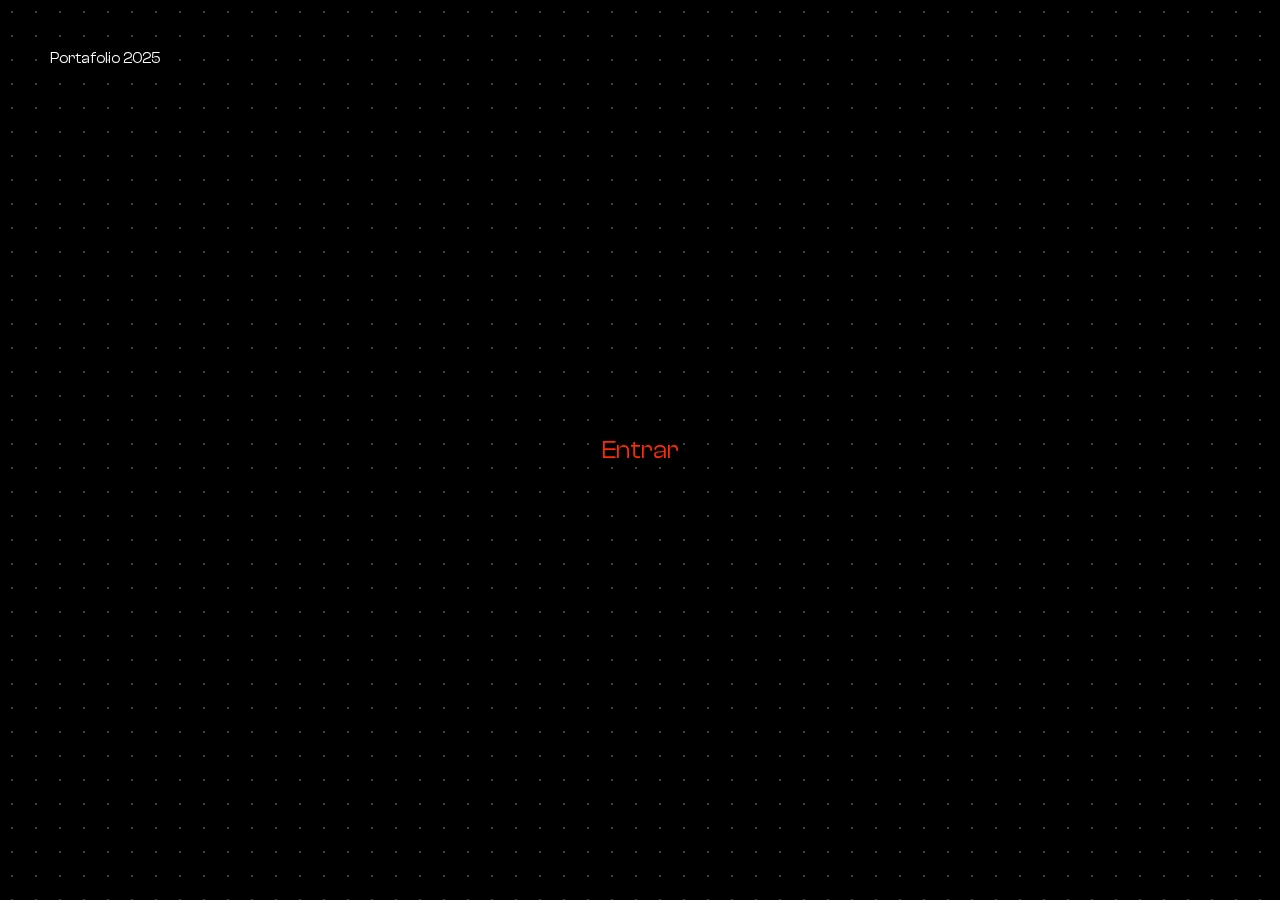
<file: index.html>
<!DOCTYPE html>
<html lang="en">
<head>
    <meta charset="UTF-8">
    <meta name="viewport" content="width=device-width, initial-scale=1.0">
    <link rel="stylesheet" href="CSS/bienvenida.css">
    <link rel="stylesheet" href="https://cdnjs.cloudflare.com/ajax/libs/animate.css/4.1.1/animate.min.css">
    <link rel="icon" type="image/png" sizes="48x48" href="CSS/Iconos/Imagenes/Diseño sin título.png">

    <title>Juan Guauque</title>
</head>
<body>
    <div class="custom-cursor"></div>

    <div class="dot-pattern"></div>

    <div class="contenedor">
        <div class="min-titulo">
            <h6>
            Portafolio 2025
        </h6>
        </div>

        <a href="Hero.html" class="button-submit">Entrar</a>
    <script src="Bienvenida.js"></script>
</body>
</html>
</file>
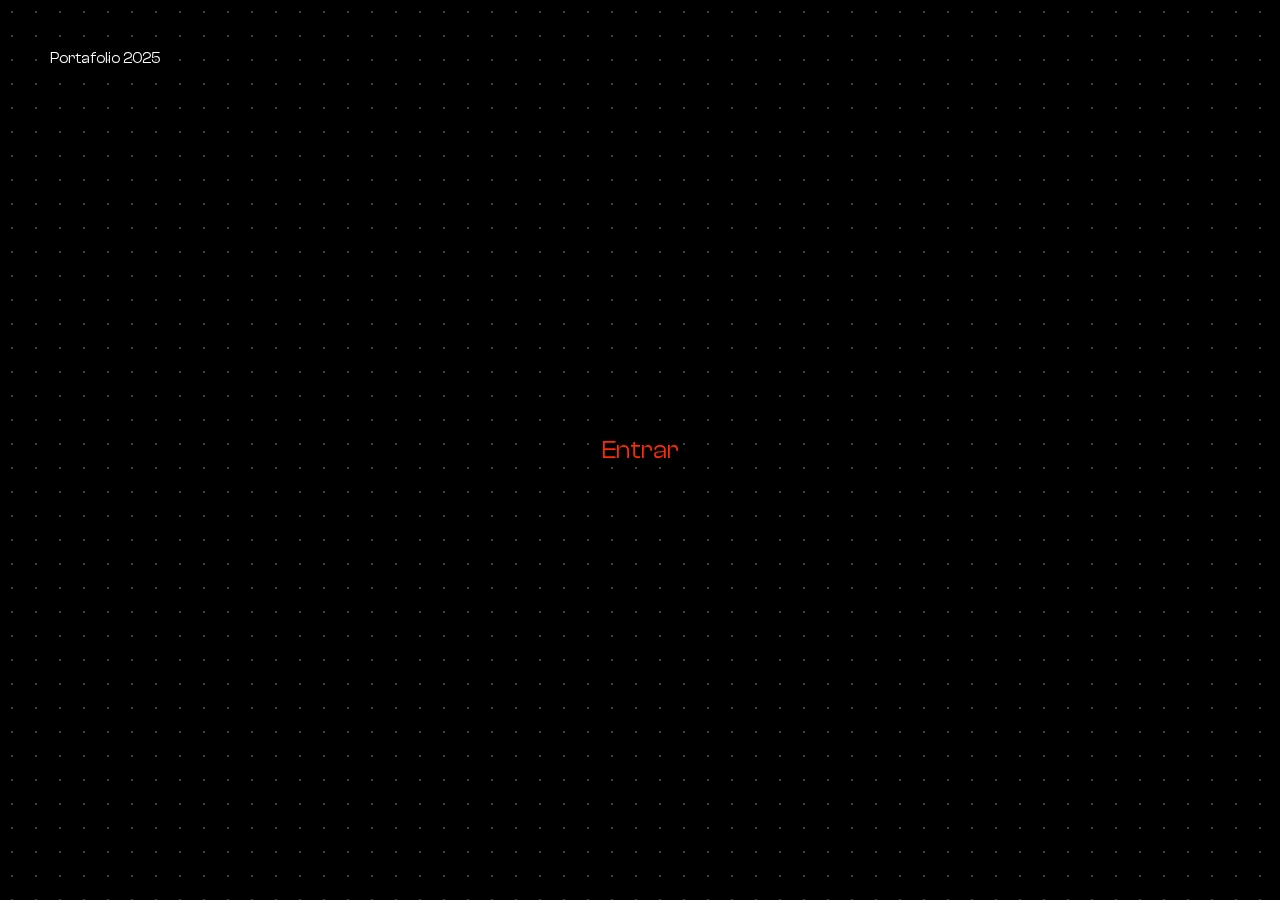
<file: Bienvenida.html>
<!DOCTYPE html>
<html lang="en">
<head>
    <meta charset="UTF-8">
    <meta name="viewport" content="width=device-width, initial-scale=1.0">
    <link rel="stylesheet" href="CSS/bienvenida.css">
    <link rel="stylesheet" href="https://cdnjs.cloudflare.com/ajax/libs/animate.css/4.1.1/animate.min.css">
    <title>Juan Guauque</title>
</head>
<body>

    <div class="custom-cursor"></div>

    <div class="dot-pattern"></div>

    <div class="contenedor">

        <div class="min-titulo">
            <h6>
            Portafolio 2025
        </h6>
        </div>

        <a href="Hero.html" class="button-submit">Entrar</a>

    </div>
    <script src="Bienvenida.js"></script>
</body>
</html>
</file>
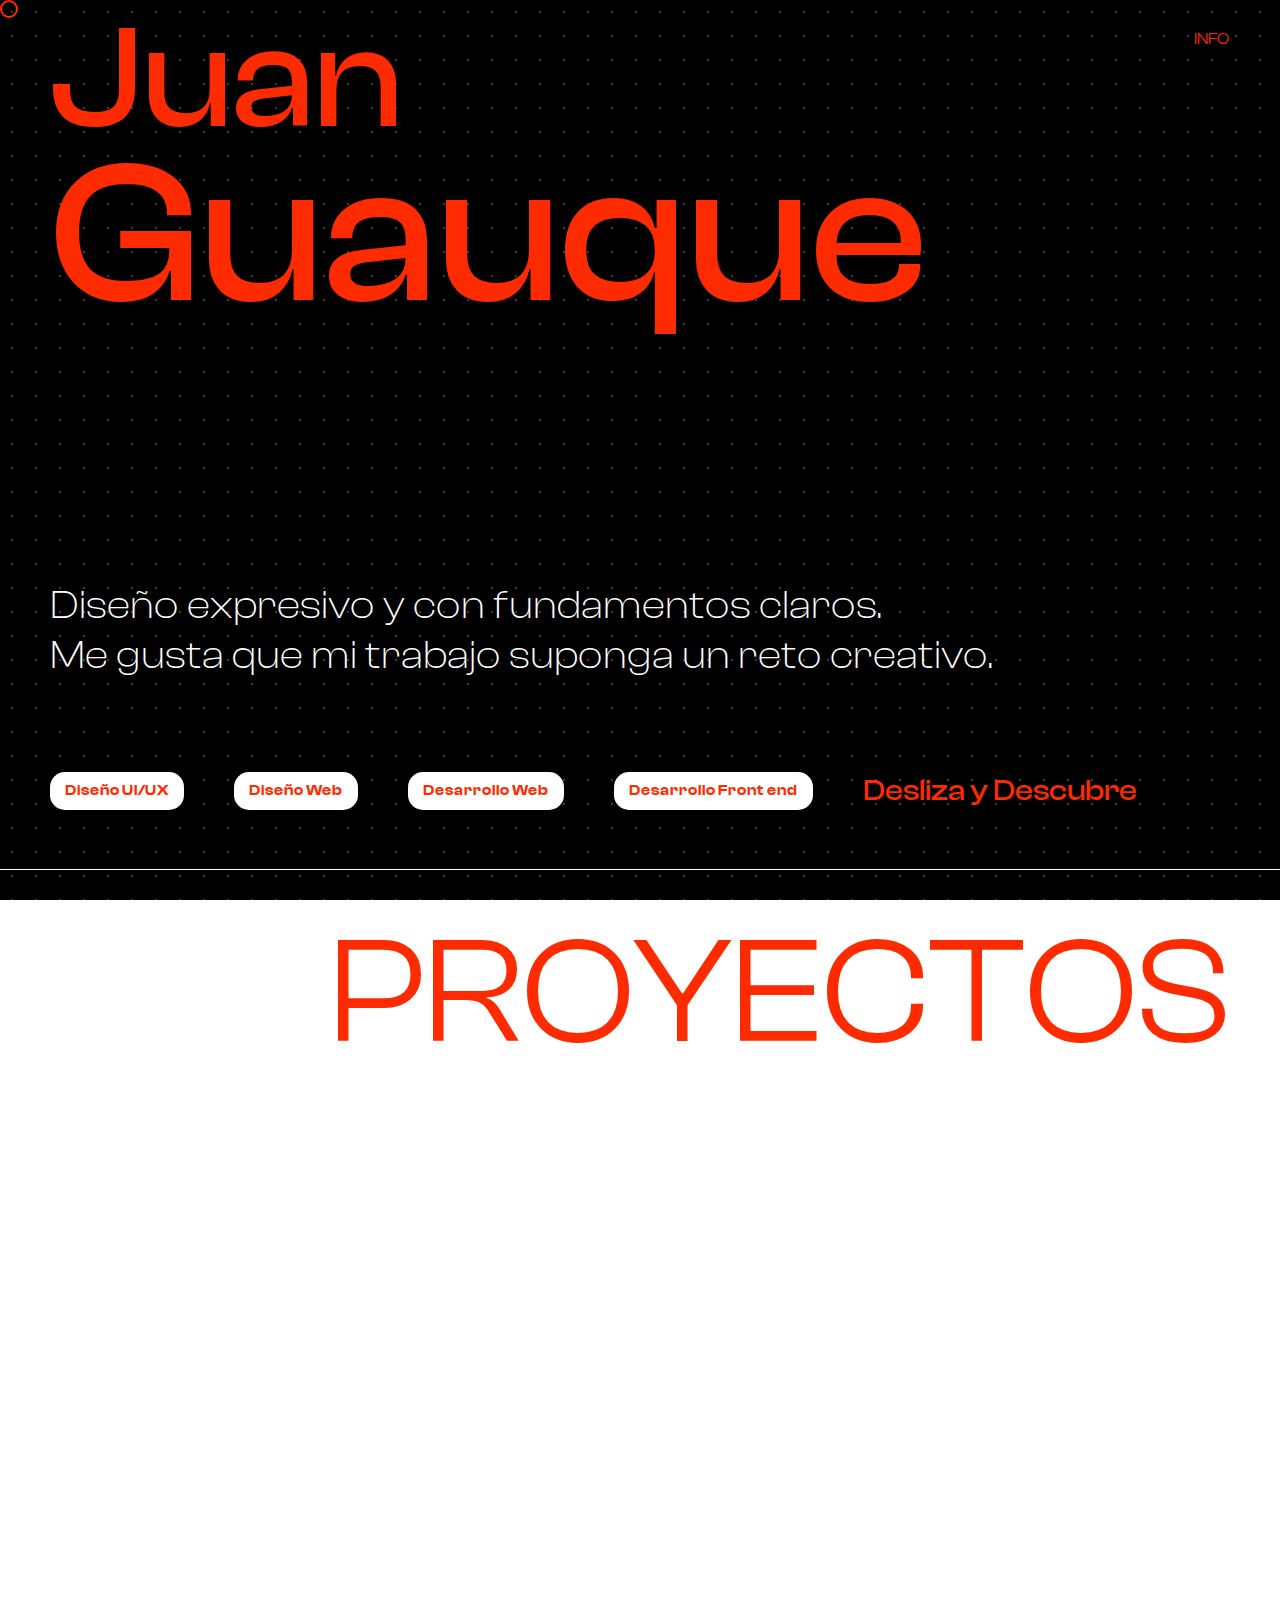
<file: Hero.html>
<!DOCTYPE html>
<html lang="en">
<head>
    <meta charset="UTF-8">
    <meta name="viewport" content="width=device-width, initial-scale=1.0">
    <link rel="stylesheet" href="CSS/hero.css">
    <link rel='stylesheet' href='https://cdn-uicons.flaticon.com/3.0.0/uicons-regular-rounded/css/uicons-regular-rounded.css'>
    <link rel="icon" type="image/png" sizes="48x48" href="CSS/Iconos/Imagenes/Diseño sin título.png">
    <title>Juan Guauque</title>
</head>
<body>
    <section class="hero">
        <div class="dot-pattern"></div>
        <div class="custom-cursor"></div>

        <a class="info" href="Info.html">INFO</a>

        <h1>
            <span class="nombre">Juan <br>
                <span class="apellido">Guauque</span>
            </span>
        </h1>

        <p class="descripcion">
            Diseño expresivo y con fundamentos claros. <br>
            Me gusta que mi trabajo suponga un reto creativo.
        </p>

        <div class="skills-container">
            <span class="skill-pill">Diseño UI/UX</span>
            <span class="skill-pill">Diseño Web</span>
            <span class="skill-pill">Desarrollo Web</span>
            <span class="skill-pill">Desarrollo Front end</span>

            <h3 class="aux">
                Desliza y Descubre
                <i class="fi fi-rr-arrow-down"></i>
            </h3>
        </div>

        <div class="skills-border"></div>
    </section>

    <section class="proyectos">
        <span class="titulo-proyectos">PROYECTOS</span>
    </section>

<script src="Hero.js"></script>
</body>
</html>
</file>
<file: CSS/bienvenida.css>
*{
    margin: 0;
    padding: 0;
    box-sizing: border-box;
}

@font-face{
    font-family: 'ClashDisplay';
    src: url(./ClashDisplay-Extralight.ttf);
    src: url(./ClashDisplay-Medium.ttf);
    src: url(./ClashDisplay-Regular.ttf);
}

body{
background-color: black;
min-height: 100vh;
display: flex;
justify-content: center;
align-items: center;
font-family: "ClashDisplay", sans-serif;
}

h6{
    color: #ffffff;
    position: absolute;
    top: 50px;
    left: 50px;
    font-family: "ClashDisplay", sans-serif;
    font-weight: 200;
    font-size: 15px;
}

.button-submit {
  position: relative;
  display: inline-block;
  text-decoration: none;
  color: #FF2B00;
  background: #000;
  border: none;
  cursor: pointer;
  font-family: "ClashDisplay";
  font-weight: 200;
  font-size: 25px;
  animation: fadeIn 1s ease forwards;
  transform: translateY(0);
  transition: transform 0.25s ease;
}

/* Línea inferior redondeada */
.button-submit::after {
  content: "";
  position: absolute;
  left: 0;
  bottom: -6px;
  width: 100%;
  height: 3px;
  background-color: transparent;
  border-radius: 999px;
  transition: background-color 0.25s ease;
}

/* Hover solo en dispositivos con mouse */
@media (hover: hover) {
  .button-submit:hover {
    transform: translateY(-5px);
  }

  .button-submit:hover::after {
    background-color: #ffffff;
  }
}

/* Accesibilidad */
.button-submit:focus-visible {
  outline: none;
  transform: translateY(-5px);
}

.button-submit:focus-visible::after {
  background-color: #ffffff;
}

.dot-pattern {
  position: fixed;
  inset: 0;
  background-color: #000; /* fondo negro */
  background-image: radial-gradient(#3f3f46 1px, transparent 1px);
  background-size: 24px 24px;
  z-index: -1;
}
</file>
<file: CSS/hero.css>
@font-face { font-family: "ClashDisplay"; 
  src: url("ClashDisplay-Extralight.ttf") format("truetype"); 
  font-weight: 200; 
  font-style: normal; 
}

@font-face { font-family: "ClashDisplay"; 
  src: url("ClashDisplay-Light.ttf") format("truetype"); 
  font-weight: 300; 
  font-style: normal; 
}

@font-face { font-family: "ClashDisplay"; 
  src: url("ClashDisplay-Regular.ttf") format("truetype"); 
  font-weight: 400; 
  font-style: normal; 
}

@font-face { font-family: "ClashDisplay"; 
  src: url("ClashDisplay-Medium.ttf") format("truetype"); 
  font-weight: 500; 
  font-style: normal; 
}

@font-face { font-family: "ClashDisplay"; 
  src: url("ClashDisplay-Semibold.ttf") format("truetype"); 
  font-weight: 600; 
  font-style: normal; 
}

*{
margin: 0;
padding: 0;
box-sizing: border-box;
}

body{
  cursor: none;
  min-height: 100vh;
  font-family: "ClashDisplay", sans-serif;
  background-color: #000;
}

.custom-cursor {
  width: 18px;
  height: 18px;
  border: 2px solid #ff2b00;
  border-radius: 50%;
  position: fixed;
  pointer-events: none;
  z-index: 9999;
  transform: translate(-50%, -50%);
  transition: width 0.2s ease, height 0.2s ease, background 0.2s ease;
}

.hero{
  min-height: 100vh;
  width: 100%;
  position: relative;
  overflow: hidden;
}

.dot-pattern {
  position: absolute;
  inset: 0;
  background-color: #000;
  background-image: radial-gradient(#ffffff3d 1px, transparent 1px);
  background-size: 24px 24px;
  z-index: -1;
}

h1{
  position: absolute;
  top: 20px;
  left: 50px;
  color: #FF2B00;
  line-height: 120px;
}

.nombre{
  font-size: 145px;
  font-weight: 500;
}

.apellido{
  font-size: 200px;
  font-weight: 500;
}

.descripcion{
  max-width: 70ch;
  position: absolute;
  bottom: 220px;
  left: 50px;
  width: 200ch;
  color: #ffff;
  font-size: 40px;
  font-weight: 300;
}

.info{
  cursor: none;
  position: absolute;
  top: 30px;
  right: 50px;
  text-decoration: none;
  background: #000;
  color: #FF2B00;
  transition: color 0.5s ease;
}

.info:hover{
color: #ffff;
}

.skills-container{
  position: absolute;
  bottom: 90px;
  left: 50px;
  display: flex;
  align-items: center;
  gap: 50px;
  font-weight: 600;
}

.skill-pill{
  background-color: #ffff;
  padding: 10px 15px;
  color: #FF2B00;
  border-radius: 15px;
  font-size: 15px;
}

.aux{
  margin-left: auto;
  position: relative;
  display: flex;
  align-items: center;
  gap:20px;
  font-size: 30px;
  font-weight: 500;
  color: #FF2B00;
}

i{
  color: #ffff;
}

.skills-border{
position: absolute;
bottom: 30px;
left: 0;
right: 0;
height: 1px;
background: #ffff;
}

.proyectos{
  min-height: 100vh;
  background-color: #ffff;
}

.titulo-proyectos{
  position: absolute;
  color: #FF2B00;
  font-size: 150px;
  right: 50px;
}

@media (max-width: 768px) {

  h1{
    top: 100px;
    left: 30px;
    line-height: 50px;
  }
  .nombre{
    font-size: 30px;
  }

  .apellido{
    font-size: 60px;
  }

  .descripcion{
    font-size: 15px;
    min-height: 100px;
    bottom: 300px;
    left: 30px;
  }

  .info{
    top: 20px;
    left: 20px;
    font-size: 14px;
  }

  .aux{
    position: absolute;
    bottom: -50px;
    font-size: 20px;
  }
  .skills-container{
    flex-wrap: wrap;
    gap: 20px;
    bottom: 100px;
    left: 20px;
  }

  .skill-pill{
    font-size: 10px;
    padding: 5px 10px;
  }

  .titulo-proyectos{
    font-size: 50px;
    padding: 10px;
    left: 10px;
  }
  
}
</file>
